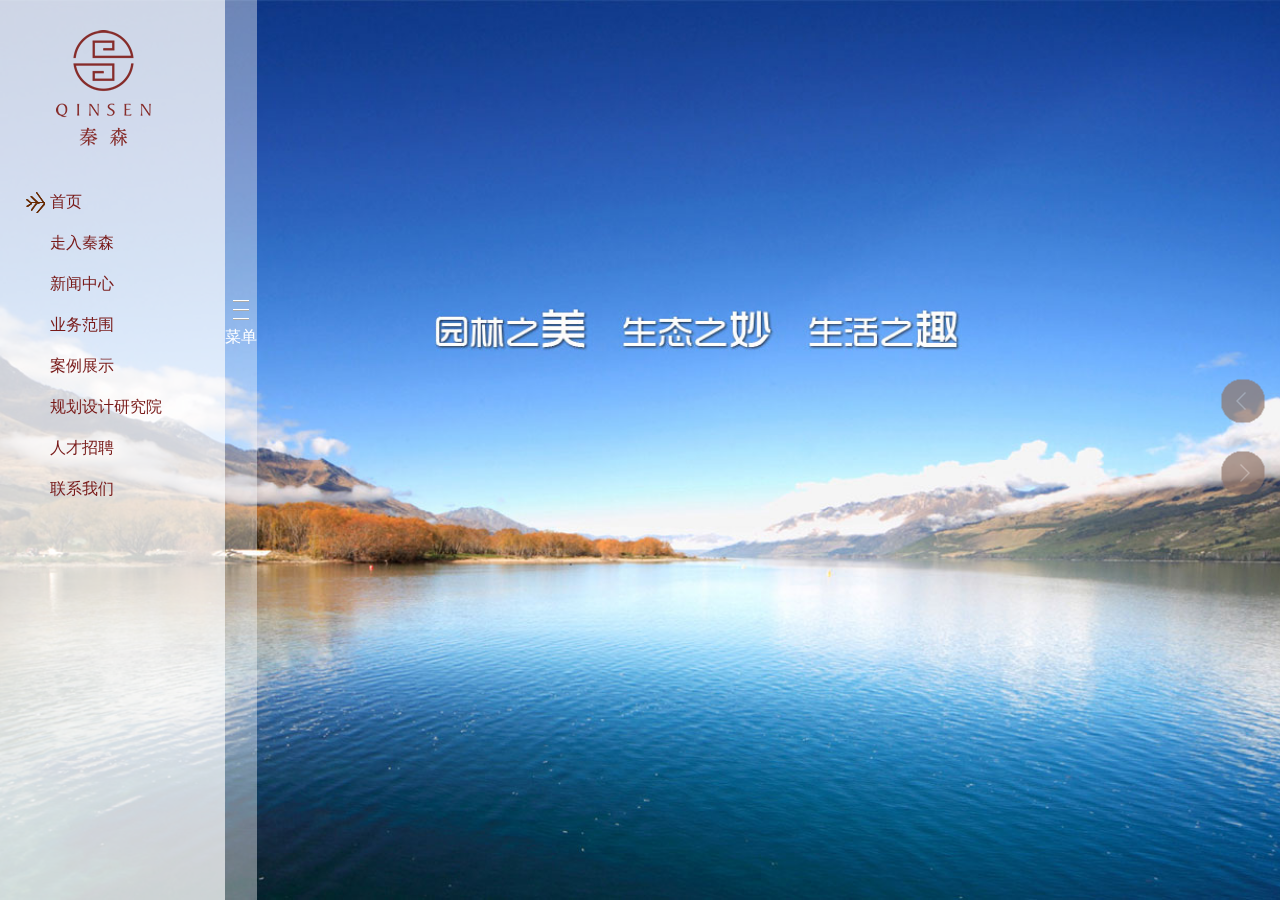
<file: index.html>
<!DOCTYPE html>
<html lang="zh">
<head>
	<meta charset="UTF-8">
	<meta http-equiv="X-UA-Compatible" content="IE=edge,chrome=1"> 
	<meta name="viewport" content="width=device-width, initial-scale=1.0">
	<title>秦森园林</title>

	<!--左侧隐藏菜单css文件 -->
	<link rel="stylesheet" href="./css/menu.css" />	
	<link rel="stylesheet" href="css/img_change.css"/>
	<link rel="stylesheet" href="./css/index.css" />
	

	
	<!--主页隐藏菜单js文件 -->
	<script type="text/javascript" src="./js/jquery-1.11.0.min.js" ></script>
      <!--左侧菜单-->
	 <script type="text/javascript" src="./js/jquery.lavalamp.min.js"></script>
	<script type="text/javascript" src="./js/jquery.easing.min.js"></script>
	
	
		

	

</head>
<body>
	<div id="wrapper">
		<!--主要图片轮播-->
		<div id="col" style="">
			<div id="direction-nav1"></div>
			<div id="direction-nav2"></div>
		</div> 
		<!--左侧导航-->
		<div id="nav">
			<div id="nav-menu">
				<div id="logo-box">
					<img src="img/logo.png">
				</div>
				<ul id="menu-box" class="menu-box">
				    <li><a id="a1" onclick="index1()">首页</a></li>
				    <li><a id="a2" onclick="gotoqinsen()">走入秦森</a></li>
				    <li><a id="a3" onclick="news1();">新闻中心</a></li>
				    <li><a id="a4" onclick="work()">业务范围</a></li>
					<li><a id="a5" onclick="show1()">案例展示</a></li>
					<li><a id="a6" onclick="plan1()">规划设计研究院</a></li>
					<li><a id="a7" onclick="person1()">人才招聘</a></li>
					<li><a id="a8" onclick="about1()">联系我们</a></li>
				</ul>
			</div>
			<div id="nav-tips">
				<hr id="hr1"><hr><hr>
				<span>菜单</span>
			</div>
		</div>
		<!--底部-->
		<!--<div id="footer" >
			<div id="click-icon">
				<img id="click-btn" src="img/down.png" >
			</div>
			<div id="hide-message">
				<div id="footer-message">
					<div class="copy">版权所有：秦森园林</div>
					<div class="tel">TEL:021－66833008 沪ICP：沪ICP备09091511号</div>
				</div>
				<div id="case-show">
					<h5><span>案例展示</span><a>+MORE</a></h5>
					<ul>
						<li class="show-info">
							<img src="img/municipal.jpg" >
							<span>市政</span>
						</li>
						<li class="show-info">
							<img src="img/estate.jpg">
							<span>地产</span>
						</li>
						<li class="show-info">
							<img src="img/scenic.jpg">
							<span>景区</span>
						</li>
					</ul>
				</div>
				<div id="service-message">
					<h2>服务支持</h2>
					<p>以施工为核心， 以设计为先导，以苗木为保证以技术<br>为支撑。以资源整合、技术集成来提升综合竞争力，以优<br>质的项目和优质的服务来赢得市场</p>
					<img id="tree" src="./img/tree.png">
				</div>				
				<div style="clear: both;"></div>
			</div>
		</div>
		-->
	</div>
	<script type="text/javascript" src="./js/img_change.js" ></script>
</body>

	<script type="text/javascript" >
	var nemu =document.getElementById("nav-menu");	
   
		$(document).ready(function(){
			 //底部隐藏菜单
			$("#click-btn").click(function(){
				var bottom = $('#click-btn').css('bottom');
				if(bottom=="10px"){
					//显示
					$("#hide-message").css({'bottom':'0px'});
					$("#click-btn").css({'bottom':'150px'});	
				}
				else{
					//隐藏
					$("#hide-message").css({'bottom':'-350px'});
					$("#click-btn").css({'bottom':'10px'});	
				}
					
				
		
			});
			
			
  			
			$("#menu-box").lavaLamp({
                fx: "linear", 
                speed: 300,
                click: function(event, menuItem) {
                    return false;
                }
            });
			
			
		});

	</script>
	
   	
	<script type="text/javascript" src="js/menu.js" ></script>
	<!--页面切换 -->
	<script type="text/javascript" src="js/loadPage.js"></script>
</html>
</file>
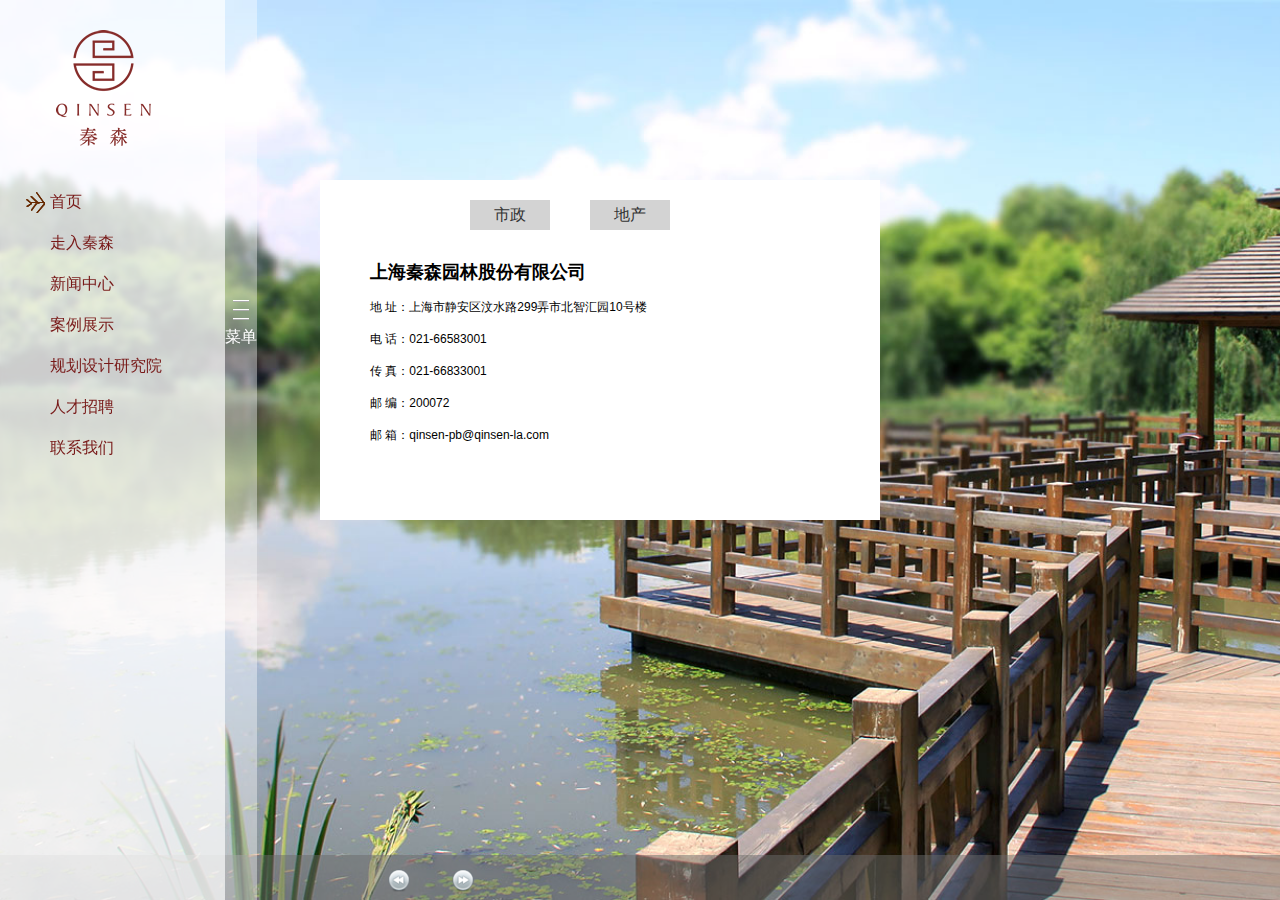
<file: connection.html>
<!DOCTYPE html>
<html lang="zh">

	<head>
		<meta charset="UTF-8">
		<meta http-equiv="X-UA-Compatible" content="IE=edge,chrome=1">
		<meta name="viewport" content="width=device-width, initial-scale=1.0">
		<title>秦森园林</title>

		<!--左侧隐藏菜单css文件 -->
		<link rel="stylesheet" href="./css/menu.css" />
		<link rel="stylesheet" href="./css/qinsen_img_change.css" />
		<link rel="stylesheet" href="./css/index.css" />
		<link rel="stylesheet" href="css/indexPanel.css" />
		<!--进入秦森-->
		<link rel="stylesheet" href="css/gotoQinSen.css" />
		<!--主页隐藏菜单js文件 -->
		<script type="text/javascript" src="./js/jquery-1.11.0.min.js"></script>

		<script type="text/javascript" src="./js/jquery.lavalamp.min.js"></script>
		<script type="text/javascript" src="./js/jquery.easing.min.js"></script>
		<script src="js/indexPanel.js" type="text/javascript" charset="utf-8"></script>
		<!--私有文件 -->
		<link rel="stylesheet" href="css/connection.css" />

	</head>

	<body>
		<div id="wrapper">
			<!--主要图片轮播-->
			<div id="col">
				<div class="bottom_show"></div>
				<div id="direction-nav1"></div>
				<div id="direction-nav2"></div>
			</div>
			
			
			<!--左侧导航-->
			<div id="nav">
				<div id="nav-menu">
					<div id="logo-box">
						<img src="img/logo.png">
					</div>
					<ul id="menu-box" class="menu-box">
					    <li><a id="a1" onclick="index1()">首页</a></li>
					    <li><a id="a2" onclick="gotoqinsen()">走入秦森</a></li>
					    <li><a id="a3" onclick="news1()">新闻中心</a></li>
					    <!--<li><a id="a4" onclick="work1()">业务范围</a></li>-->
						<li><a id="a5" onclick="show1()">案例展示</a></li>
						<li><a id="a6" onclick="plan1()">规划设计研究院</a></li>
						<li><a id="a7" onclick="person()">人才招聘</a></li>
						<li><a id="a8" onclick="about1()">联系我们</a></li>
					</ul>
				</div>
				<div id="nav-tips">
					<hr id="hr1">
					<hr>
					<hr>
					<span>菜单</span>
				</div>
			</div>
			
			<!--右侧-->
			<div id="center-main" >
				<div class="case_con">
				<header class="case_header clearfix">
			<ul>
				<li ><a data-cont = "civicism" href="javascript:;" class="normal ">市政</a></li>
				<li ><a data-cont = "land" href="javascript:;" class="normal">地产</a></li>
				
			</ul>
				</header>
				<main class="case_main clearfix">
			<section id="civicism">
				<h2>上海秦森园林股份有限公司</h2>
				<p>地 址：上海市静安区汶水路299弄市北智汇园10号楼</p>
				<p>电 话：021-66583001</p>
				<p>传 真：021-66833001</p>
				<p>邮 编：200072</p>
				<p>邮 箱：qinsen-pb@qinsen-la.com</p>
			</section>
			
			<section id="land">
				<ul>
					<li>
						<img src="img/map.png" />
						
					</li>
				</ul>
			</section>
				</main>
				</div>
				
			</div>
			
		

		</div>
		<script type="text/javascript" src="./js/qinsen_img_change.js"></script>
		<!--选项卡切换-->
		<script type="text/javascript" src="js/gotoQinSen.js"</script>
		<!--页面切换 -->
	<script type="text/javascript" src="js/loadPage.js"></script>	
	<script type="text/javascript" src="js/connection.js"></script>
	</body>

	<script type="text/javascript">
		$(document).ready(function(){
			 //左侧隐藏菜单
			$("#click-btn").click(function(){
				var bottom = $('#click-btn').css('bottom');
				if(bottom=="10px"){
					//显示
					$("#hide-message").css({'bottom':'0px'});
					$("#click-btn").css({'bottom':'150px'});	
				}
				else{
					//隐藏
					$("#hide-message").css({'bottom':'-350px'});
					$("#click-btn").css({'bottom':'10px'});	
				}
					
				
		
			});
			
			
  			
			$("#menu-box").lavaLamp({
                fx: "linear", 
                speed: 300,
                click: function(event, menuItem) {
                    return false;
                }
            });
			
			
		});
	</script>

	<script type="text/javascript" src="js/menu.js"></script>
	<!--页面切换 -->
	<script type="text/javascript" src="js/loadPage.js"></script>

</html>
</file>
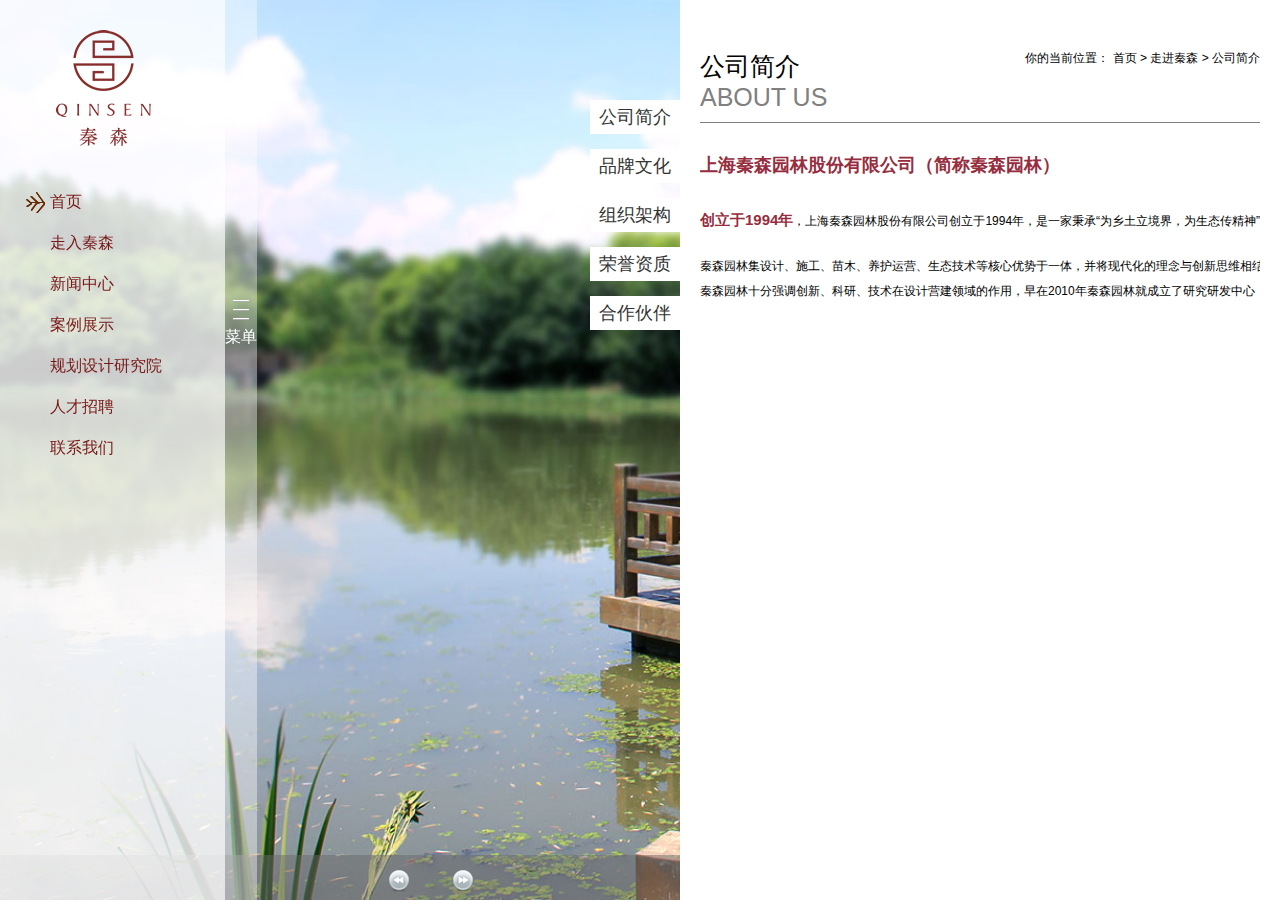
<file: gotoQinSen.html>
<!DOCTYPE html>
<html lang="zh">

	<head>
		<meta charset="UTF-8">
		<meta http-equiv="X-UA-Compatible" content="IE=edge,chrome=1">
		<meta name="viewport" content="width=device-width, initial-scale=1.0">
		<title>秦森园林</title>

		<!--左侧隐藏菜单css文件 -->
		<link rel="stylesheet" href="./css/menu.css" />
		<link rel="stylesheet" href="./css/qinsen_img_change.css" />
		<link rel="stylesheet" href="./css/index.css" />
		<link rel="stylesheet" href="css/indexPanel.css" />
		<!--进入秦森-->
		<link rel="stylesheet" href="css/gotoQinSen.css" />
		<!--主页隐藏菜单js文件 -->
		<script type="text/javascript" src="./js/jquery-1.11.0.min.js"></script>

		<script type="text/javascript" src="./js/jquery.lavalamp.min.js"></script>
		<script type="text/javascript" src="./js/jquery.easing.min.js"></script>
		<script src="js/indexPanel.js" type="text/javascript" charset="utf-8"></script>
		
		
	</head>

	<body>
		<div id="wrapper">
			<!--主要图片轮播-->
			<div id="col">
				<div class="bottom_show"></div>
				<div id="direction-nav1"></div>
				<div id="direction-nav2"></div>
			</div>
			
			
			<!--左侧导航-->
			<div id="nav">
				<div id="nav-menu">
					<div id="logo-box">
						<img src="img/logo.png">
					</div>
					<ul id="menu-box" class="menu-box">
					     <li><a id="a1" onclick="index1()">首页</a></li>
					    <li><a id="a2" onclick="gotoqinsen()">走入秦森</a></li>
					    <li><a id="a3" onclick="news1();">新闻中心</a></li>
					  <!--  <li><a id="a4" onclick="work()">业务范围</a></li>-->
						<li><a id="a5" onclick="show1()">案例展示</a></li>
						<li><a id="a6" onclick="plan1()">规划设计研究院</a></li>
						<li><a id="a7" onclick="person1()">人才招聘</a></li>
						<li><a id="a8" onclick="about1()">联系我们</a></li>
					</ul>
				</div>
				<div id="nav-tips">
					<hr id="hr1">
					<hr>
					<hr>
					<span>菜单</span>
				</div>
			</div>
			
			<!--右侧-->
			<div id="right-main">
				<!--右侧选项卡菜单-->
				<div id="select-menu">
					<ul>       
				        <li class="active"><a id="nav-introduce">公司简介</a></li>			        
				        <li><a id="nav-culture">品牌文化</a></li>			        
				        <li><a id="nav-organization">组织架构</a></li>			        
				        <li><a id="nav-honor">荣誉资质</a></li>			        
				        <li><a id="nav-partner">合作伙伴</a></li>
					</ul>
				</div>
				<!--右侧选项卡内容-->
				<div class="select-main">
					<!--公司介绍-->
					<div id="company-introduce">
						<!--公司介绍标题-->
						<div class="title-box">
							<!--公司介绍标题左侧-->
							<div class="title-left">
								<div class="title1">公司简介</div>
								<div class="title2">ABOUT US</div>
							</div>
							<!--公司介绍标题右侧-->
							<div class="title-right">
								<span>你的当前位置： 首页 > 走进秦森 > 公司简介</span>
							</div>							
						</div>
						<!--公司介绍主体内容-->
						<div class="select-content">
							<h2>上海秦森园林股份有限公司（简称秦森园林）</h2>
							<p class="p1">
								<span>创立于1994年</span>，上海秦森园林股份有限公司创立于1994年，是一家秉承“为乡土立境界，为生态传精神”，致力于城市
								生态园林景观营建的综合性园林企业。注册资金21281万元， 拥有城市园林绿化一级、风景园林工程设计乙级、市政三级
								等相关资质，众多教授级工程师、高级工程师、专业中级职称人才，于2015年4月1日新三板上市。
							</p>
							<p class="p2">
								秦森园林集设计、施工、苗木、养护运营、生态技术等核心优势于一体，并将现代化的理念与创新思维相结合，将文脉传承的理想与期望寄托于独立
								营建项目的设计、施工、运营的全生命周期之中。同时，凭借战略研发、文旅规划研究、景观规划设计、美丽乡村规划研究、古建筑研究保护，致力
								于领先的学术理论和先进的设计理念的拓展与研发，探索并实践城市生态景观规划设计、建设及运营的最优方案，为区域与城市创造复合价值。
							</p>
							<p class="p3">
								秦森园林十分强调创新、科研、技术在设计营建领域的作用，早在2010年秦森园林就成立了研究研发中心，希望借助研发力量，打造一条产学研相
								结合的持续发展路线，研究中心由技术骨干与上海知名院校、科研单位构建而成，自成立以来先后针对“海绵城市、水生态、植物景观、郊野公园”领
								域展开了深入研究，其中海绵城市及水域净化理论在秦森承担的南昌赣江大堤生态工程、南昌大象湖生态片区、上海长兴岛湿地公园等项目建设中得以
								实践。
							</p>
		
						</div>
					</div>
					
					<!--品牌文化-->
					<div id="culture">
						<!--品牌文化标题-->
						<div class="title-box">
							<!--品牌文化标题左侧-->
							<div class="title-left">
								<div class="title1">品牌文化</div>
								<div class="title2">BRAND CULTURE</div>
							</div>
							<!--品牌文化标题右侧-->
							<div class="title-right">
								<span>你的当前位置： 首页 > 走进秦森 > 品牌文化</span>
							</div>							
						</div>
						<!--品牌文化主体内容-->
						<div class="select-content">
							<h2>企业文化</h2>
							<p>忠孝立德，诚信立业，求实立勤，创新立进</p>
							<h2>企业精神</h2>
							<p>敬业、成功、分享、感恩、和谐、卓越</p>
							<h2>战略思想</h2>
							<p>以施工为核心、以设计为先导、以苗木为保证、以技术为支撑</p>
							<h2>企业理念</h2>
							<p>以施工为园林塑魂</p>
							<p>以设计为环境点睛</p>
							<p>以苗木为生态留根</p>
							<p>以技术为自然传神</p>
							
						</div>
					</div>
					<!--组织架构-->
					<div id="organization">
						<!--组织架构标题-->
						<div class="title-box">
							<!--组织架构标题左侧-->
							<div class="title-left">
								<div class="title1">组织架构</div>
								<div class="title2">ORGANIZATION</div>
							</div>
							<!--组织架构标题右侧-->
							<div class="title-right">
								<span>你的当前位置： 首页 > 走进秦森 > 组织架构</span>
							</div>							
						</div>
						<!--组织架构主体内容-->
						<div class="select-content">
							<h2>公司组织架构</h2>
							<img src="img/organization.jpg" id="organization-img"/>
							
						</div>
					</div>
					
					<!--荣誉资质-->
					<div id="honor">
						<!--荣誉资质标题-->
						<div class="title-box">
							<!--荣誉资质标题左侧-->
							<div class="title-left">
								<div class="title1">荣誉资质</div>
								<div class="title2">HONORS</div>
							</div>
							<!--荣誉资质标题右侧-->
							<div class="title-right">
								<span>你的当前位置： 首页 > 走进秦森 > 荣誉资质</span>
							</div>							
						</div>
						<!--荣誉资质主体内容-->
						<div class="select-content">
							<h2>城市园林绿化一级资质</h2>
							<img src="img/honor1.jpg" />
						
						</div>
					</div>
					
					<!--合作伙伴-->
					<div id="partner">
						<!--合作伙伴标题-->
						<div class="title-box">
							<!--合作伙伴标题左侧-->
							<div class="title-left">
								<div class="title1">合作伙伴</div>
								<div class="title2">PARTNER</div>
							</div>
							<!--合作伙伴标题右侧-->
							<div class="title-right">
								<span>你的当前位置： 首页 > 走进秦森 > 合作伙伴</span>
							</div>							
						</div>
						<!--合作伙伴主体内容-->
						<div class="select-content">							
							<img src="img/partner.jpg"/>
						</div>
					</div>
					
				</div>
			</div>
			
		

		</div>
		<script type="text/javascript" src="./js/qinsen_img_change.js"></script>
		<!--选项卡切换-->
		<script type="text/javascript" src="js/gotoQinSen.js"</script>
			<!--页面切换 -->
	<script type="text/javascript" src="js/loadPage.js"></script>
	</body>

	<script type="text/javascript">
		$(document).ready(function(){
			 //左侧隐藏菜单
			$("#click-btn").click(function(){
				var bottom = $('#click-btn').css('bottom');
				if(bottom=="10px"){
					//显示
					$("#hide-message").css({'bottom':'0px'});
					$("#click-btn").css({'bottom':'150px'});	
				}
				else{
					//隐藏
					$("#hide-message").css({'bottom':'-350px'});
					$("#click-btn").css({'bottom':'10px'});	
				}
					
				
		
			});
			
			
  			
			$("#menu-box").lavaLamp({
                fx: "linear", 
                speed: 300,
                click: function(event, menuItem) {
                    return false;
                }
            });
			
			
		});
	</script>
<!--页面切换 -->
		<script type="text/javascript" src="js/loadPage.js"></script>
	<script type="text/javascript" src="js/menu.js"></script>

</html>
</file>
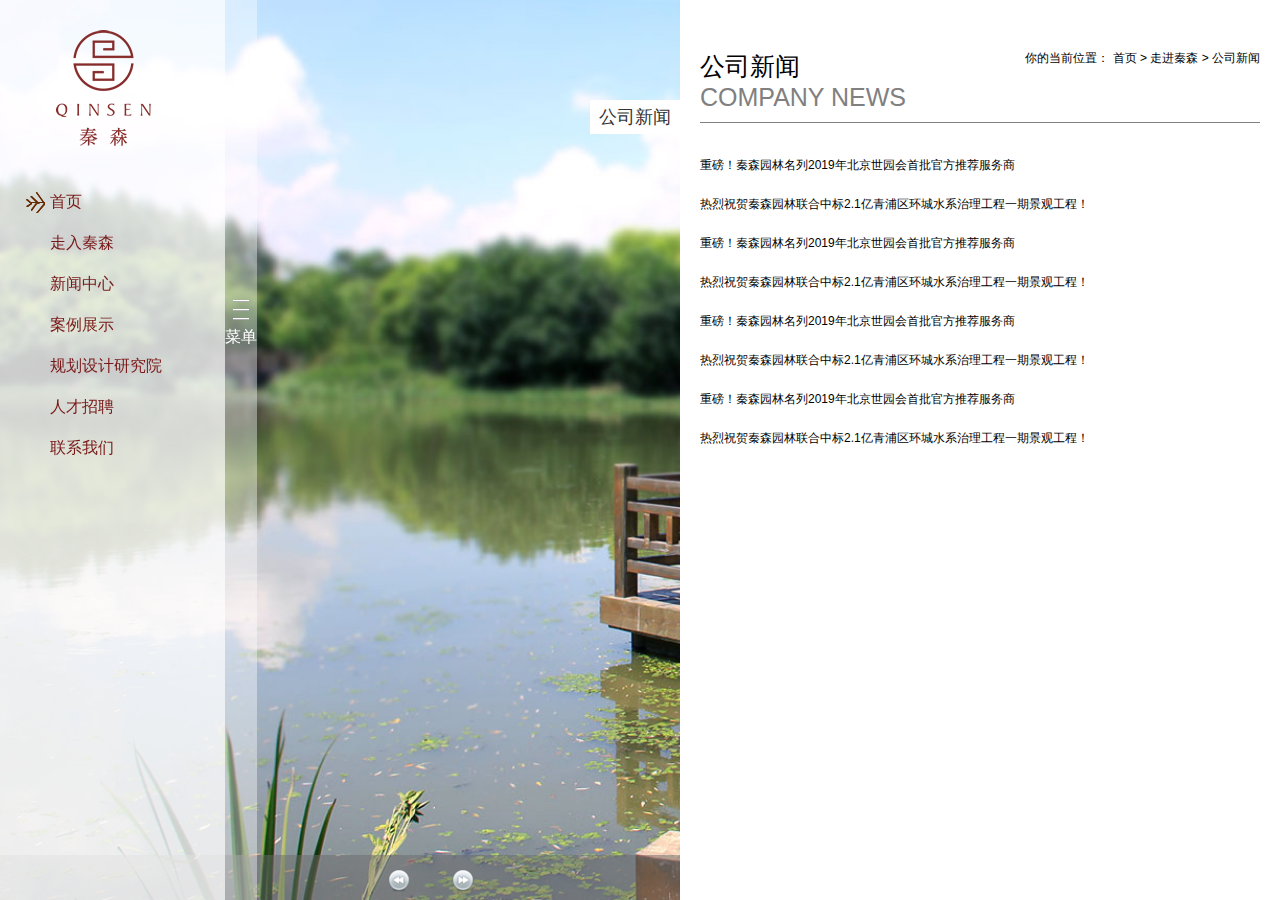
<file: news.html>
<!DOCTYPE html>
<html lang="zh">

	<head>
		<meta charset="UTF-8">
		<meta http-equiv="X-UA-Compatible" content="IE=edge,chrome=1">
		<meta name="viewport" content="width=device-width, initial-scale=1.0">
		<title>秦森园林</title>

		<!--左侧隐藏菜单css文件 -->
		<link rel="stylesheet" href="./css/menu.css" />
		<link rel="stylesheet" href="./css/qinsen_img_change.css" />
		<link rel="stylesheet" href="./css/index.css" />
		<link rel="stylesheet" href="css/indexPanel.css" />
		<!--进入秦森-->
		<link rel="stylesheet" href="css/gotoQinSen.css" />
		<!--主页隐藏菜单js文件 -->
		<script type="text/javascript" src="./js/jquery-1.11.0.min.js"></script>

		<script type="text/javascript" src="./js/jquery.lavalamp.min.js"></script>
		<script type="text/javascript" src="./js/jquery.easing.min.js"></script>
		<script src="js/indexPanel.js" type="text/javascript" charset="utf-8"></script>
		<!--主页相应式图片切换js文件 -->

	</head>

	<body>
		<div id="wrapper">
			<!--主要图片轮播-->
			<div id="col">
				<div class="bottom_show"></div>
				<div id="direction-nav1"></div>
				<div id="direction-nav2"></div>
			</div>
			
			
			<!--左侧导航-->
			<div id="nav">
				<div id="nav-menu">
					<div id="logo-box">
						<img src="img/logo.png">
					</div>
					<ul id="menu-box" class="menu-box">
					    <li><a id="a1" onclick="index1()">首页</a></li>
					    <li><a id="a2" onclick="gotoqinsen()">走入秦森</a></li>
					    <li><a id="a3" onclick="news1()">新闻中心</a></li>
					    <!--<li><a id="a4" onclick="work1()">业务范围</a></li>-->
						<li><a id="a5" onclick="show1()">案例展示</a></li>
						<li><a id="a6" onclick="plan1()">规划设计研究院</a></li>
						<li><a id="a7" onclick="person1()">人才招聘</a></li>
						<li><a id="a8" onclick="about1()">联系我们</a></li>
					</ul>
				</div>
				<div id="nav-tips">
					<hr id="hr1">
					<hr>
					<hr>
					<span>菜单</span>
				</div>
			</div>
			
			<!--右侧-->
			<div id="right-main">
				<!--右侧选项卡菜单-->
				<div id="select-menu">
					<ul>       
				        <li class="active"><a id="nav-introduce">公司新闻</a></li>			        				       
					</ul>
				</div>
				<!--右侧选项卡内容-->
				<div class="select-main">
					<!--公司新闻-->
					<div id="company-introduce">
						<!--公司新闻标题-->
						<div class="title-box">
							<!--公司新闻左侧-->
							<div class="title-left">
								<div class="title1">公司新闻</div>
								<div class="title2">COMPANY NEWS</div>
							</div>
							<!--公司新闻标题右侧-->
							<div class="title-right">
								<span>你的当前位置： 首页 > 走进秦森 > 公司新闻</span>
							</div>							
						</div>
						<!--公司介绍主体内容-->
						<div class="select-content">
							<p>重磅！秦森园林名列2019年北京世园会首批官方推荐服务商</p><br />
							<p>热烈祝贺秦森园林联合中标2.1亿青浦区环城水系治理工程一期景观工程！</p><br />
							<p>重磅！秦森园林名列2019年北京世园会首批官方推荐服务商</p><br />
							<p>热烈祝贺秦森园林联合中标2.1亿青浦区环城水系治理工程一期景观工程！</p><br />
							<p>重磅！秦森园林名列2019年北京世园会首批官方推荐服务商</p><br />
							<p>热烈祝贺秦森园林联合中标2.1亿青浦区环城水系治理工程一期景观工程！</p><br />
							<p>重磅！秦森园林名列2019年北京世园会首批官方推荐服务商</p><br />
							<p>热烈祝贺秦森园林联合中标2.1亿青浦区环城水系治理工程一期景观工程！</p>
							
		
						</div>
					</div>
			
				</div>
			</div>
			
		

		</div>
		<script type="text/javascript" src="./js/qinsen_img_change.js"></script>
		<!--选项卡切换-->
		<script type="text/javascript" src="js/gotoQinSen.js"</script>
		<!--页面切换 -->
	<script type="text/javascript" src="js/loadPage.js"></script>	
	</body>

	<script type="text/javascript">
		$(document).ready(function(){
			 //左侧隐藏菜单
			$("#click-btn").click(function(){
				var bottom = $('#click-btn').css('bottom');
				if(bottom=="10px"){
					//显示
					$("#hide-message").css({'bottom':'0px'});
					$("#click-btn").css({'bottom':'150px'});	
				}
				else{
					//隐藏
					$("#hide-message").css({'bottom':'-350px'});
					$("#click-btn").css({'bottom':'10px'});	
				}
					
				
		
			});
			
			
  			
			$("#menu-box").lavaLamp({
                fx: "linear", 
                speed: 300,
                click: function(event, menuItem) {
                    return false;
                }
            });
			
			
		});
	</script>

	<script type="text/javascript" src="js/menu.js"></script>
	<!--页面切换 -->
	<script type="text/javascript" src="js/loadPage.js"></script>

</html>
</file>
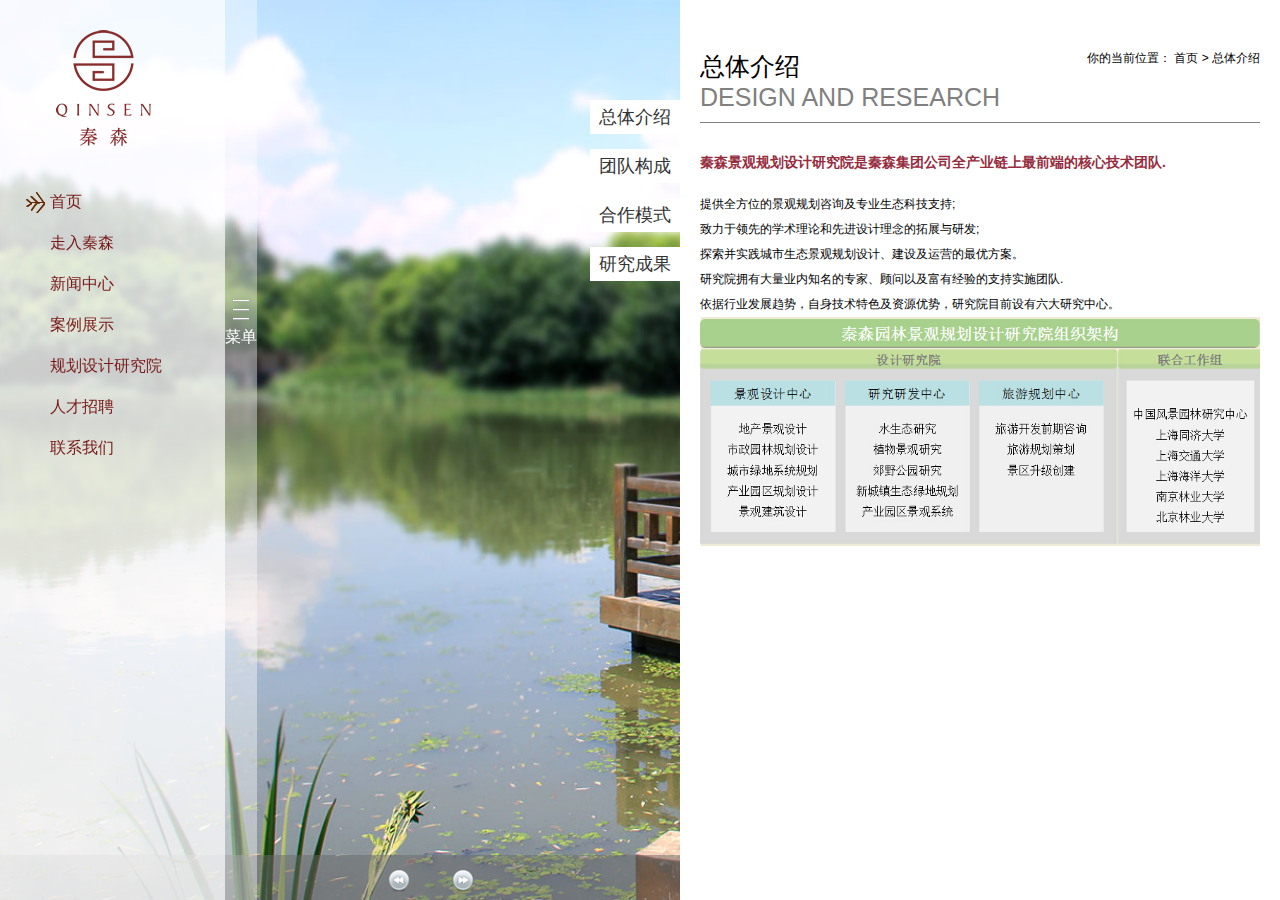
<file: plan.html>
<!DOCTYPE html>
<html lang="zh">

	<head>
		<meta charset="UTF-8">
		<meta http-equiv="X-UA-Compatible" content="IE=edge,chrome=1">
		<meta name="viewport" content="width=device-width, initial-scale=1.0">
		<title>秦森园林</title>

		<!--左侧隐藏菜单css文件 -->
		<link rel="stylesheet" href="./css/menu.css" />
		<link rel="stylesheet" href="./css/qinsen_img_change.css" />
		<link rel="stylesheet" href="./css/index.css" />
		<link rel="stylesheet" href="css/indexPanel.css" />
		<!--进入秦森-->
		<link rel="stylesheet" href="css/gotoQinSen.css" />
		<!--主页隐藏菜单js文件 -->
		<script type="text/javascript" src="./js/jquery-1.11.0.min.js"></script>

		<script type="text/javascript" src="./js/jquery.lavalamp.min.js"></script>
		<script type="text/javascript" src="./js/jquery.easing.min.js"></script>
		<script src="js/indexPanel.js" type="text/javascript" charset="utf-8"></script>
		
		
	</head>

	<body>
		<div id="wrapper">
			<!--主要图片轮播-->
			<div id="col">
				<div class="bottom_show"></div>
				<div id="direction-nav1"></div>
				<div id="direction-nav2"></div>
			</div>
			
			
			<!--左侧导航-->
			<div id="nav">
				<div id="nav-menu">
					<div id="logo-box">
						<img src="img/logo.png">
					</div>
					<ul id="menu-box" class="menu-box">
					    <li><a id="a1" onclick="index1()">首页</a></li>
					    <li><a id="a2" onclick="gotoqinsen()">走入秦森</a></li>
					    <li><a id="a3" onclick="news1()">新闻中心</a></li>
					    <!--<li><a id="a4" onclick="work1()">业务范围</a></li>-->
						<li><a id="a5" onclick="show1()">案例展示</a></li>
						<li><a id="a6" onclick="plan1()">规划设计研究院</a></li>
						<li><a id="a7" onclick="person1()">人才招聘</a></li>
						<li><a id="a8" onclick="about1()">联系我们</a></li>
					</ul>
				</div>
				<div id="nav-tips">
					<hr id="hr1">
					<hr>
					<hr>
					<span>菜单</span>
				</div>
			</div>
			
			<!--右侧-->
			<div id="right-main">
				<!--右侧选项卡菜单-->
				<div id="select-menu">
					<ul>       
				        <li class="active"><a id="nav-all-introduce">总体介绍</a></li>			        
				        <li><a id="nav-team">团队构成</a></li>			        
				        <li><a id="nav-collaborate">合作模式</a></li>			        
				        <li><a id="nav-achievement">研究成果</a></li>			        
				        
					</ul>
				</div>
				<!--右侧选项卡内容-->
				<div class="select-main">
					<!--总体介绍-->
					<div id="all-introduce">
						<!--总体介绍标题-->
						<div class="title-box">
							<!--总体介绍题左侧-->
							<div class="title-left">
								<div class="title1">总体介绍</div>
								<div class="title2">DESIGN AND RESEARCH</div>
							</div>
							<!--总体介绍标题右侧-->
							<div class="title-right">
								<span>你的当前位置： 首页 > 总体介绍 </span>
							</div>							
						</div>
						<!--总体介绍主体内容-->
						<div class="select-content">
							<h3>秦森景观规划设计研究院是秦森集团公司全产业链上最前端的核心技术团队.</h3>
							<p>提供全方位的景观规划咨询及专业生态科技支持;</p>
							<p>致力于领先的学术理论和先进设计理念的拓展与研发;</p>	
							<p>探索并实践城市生态景观规划设计、建设及运营的最优方案。</p>	
							<p>研究院拥有大量业内知名的专家、顾问以及富有经验的支持实施团队.</p>	
							<p>依据行业发展趋势，自身技术特色及资源优势，研究院目前设有六大研究中心。</p>	
							<img src="img/allIntr.jpg" />
						</div>
					</div>
					
					<!--团队构成-->
					<div id="team">
						<!--团队构成标题-->
						<div class="title-box">
							<!--团队构成标题左侧-->
							<div class="title-left">
								<div class="title1">团队构成</div>
								<div class="title2">GROUP ADVANTAGE</div>
							</div>
							<!--团队构成标题右侧-->
							<div class="title-right">
								<span>你的当前位置： 首页 > 团队构成</span>
							</div>							
						</div>
						<!--团队构成主体内容-->
						<div class="select-content">
							<img src="img/team.jpg" />
							
						</div>
					</div>
					<!--合作模式-->
					<div id="collaborate">
						<!--合作模式-->
						<div class="title-box">
							<!--合作模式标题左侧-->
							<div class="title-left">
								<div class="title1">合作模式</div>
								<div class="title2">ORGANIZATION</div>
							</div>
							<!--合作模式标题右侧-->
							<div class="title-right">
								<span>你的当前位置： 首页 > 合作模式</span>
							</div>							
						</div>
						<!--合作模式主体内容-->
						<div class="select-content">
							<h2>合作模式:</h2>
							<p>
								深入研究园林景观项目的内部与外部条件，使项目的建设发展与
								产业布局、生态系统、景观风貌、城市交通、休闲游憩等诸多领域协同发展，
								为项目的可持续发展创造条件，为区域与城市创造更多复合价值。
							</p>
							<h2>运作模式：</h2>
							<img src="img/operation.jpg" />
							<h3>运作模式：</h3>
							<p>前期策划咨询</p>
							<p>ONSITE WORKSHOP（现场工作组）</p>
							<p>专家顾问咨询</p>
							<p>后期实施服务</p>
							<p>专业课题研究（国家级、行业性、自主课题）</p>
							<p>专项研究结合项目策划，形成完善的研究成果，进而全面指导园林景观项目的整体规划设计，
								并与施工成果进行无缝衔接，保证实施项目与设计研究成果的一致，最后经过运营管理及社会评价，
								将项目面临的问题反馈到前端研究领域，形成良性循环，指导项目的持续性发展和形成后续项目的理论依据。
							</p>
						</div>
					</div>
					
					<!--研究成果-->
					<div id="achievement">
						<!--研究成果标题-->
						<div class="title-box">
							<!--研究成果标题左侧-->
							<div class="title-left">
								<div class="title1">研究成果</div>
								<div class="title2">DESIGN AND RESEARH</div>
							</div>
							<!--研究成果标题右侧-->
							<div class="title-right">
								<span>你的当前位置： 首页 > 研究成果</span>
							</div>							
						</div>
						<!--研究成果主体内容-->
						<div class="select-content">
							<p>《上海地铁景观研究》</p>
							<p>《象湖湿地水生态研究》</p>
							<p>《产业园区生态景观研究》</p>
							<p>《郊野公园研究》》</p>
							<p>《绍兴人文景观研究》</p>
							<p>《当代中国古建文化的创新保护及传承探索——以绍兴安麓兰亭项目为例》</p>
							<p>《古建筑异地保护研究——以绍兴安麓古建保护为例》</p>
							
						
						</div>
					</div>
					
					
					
				</div>
			</div>
			
		

		</div>
		<script type="text/javascript" src="./js/qinsen_img_change.js"></script>
		<!--选项卡切换-->
		<script type="text/javascript" src="js/plan.js"</script>
			<!--页面切换 -->
	<script type="text/javascript" src="js/loadPage.js"></script>
	</body>

	<script type="text/javascript">
		$(document).ready(function(){
			 //左侧隐藏菜单
			$("#click-btn").click(function(){
				var bottom = $('#click-btn').css('bottom');
				if(bottom=="10px"){
					//显示
					$("#hide-message").css({'bottom':'0px'});
					$("#click-btn").css({'bottom':'150px'});	
				}
				else{
					//隐藏
					$("#hide-message").css({'bottom':'-350px'});
					$("#click-btn").css({'bottom':'10px'});	
				}
					
				
		
			});
			
			
  			
			$("#menu-box").lavaLamp({
                fx: "linear", 
                speed: 300,
                click: function(event, menuItem) {
                    return false;
                }
            });
			
			
		});
	</script>
<!--页面切换 -->
		<script type="text/javascript" src="js/loadPage.js"></script>
	<script type="text/javascript" src="js/menu.js"></script>

</html>
</file>
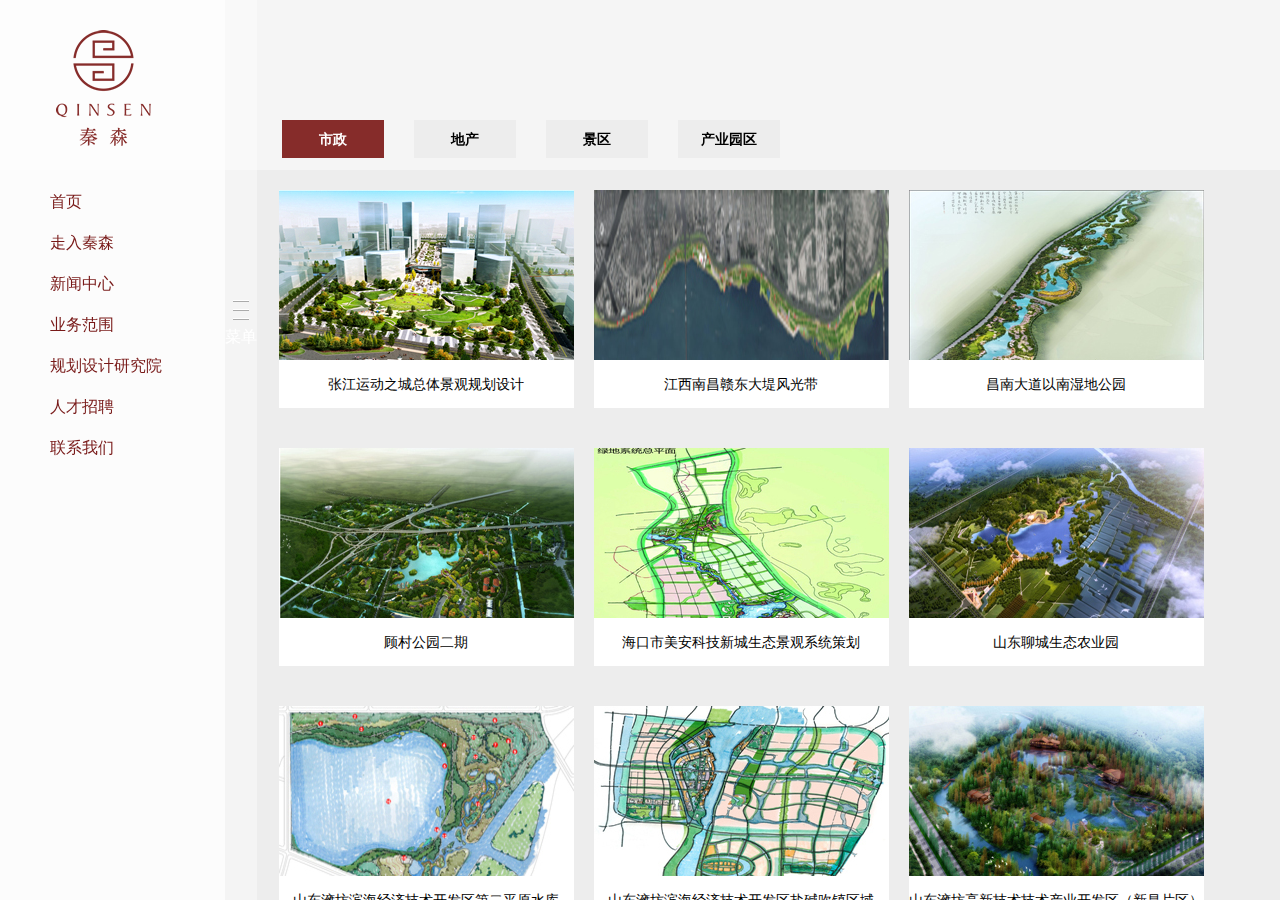
<file: show.html>
<!DOCTYPE html>
<html lang="zh">
<head>
	<meta charset="UTF-8">
	<meta http-equiv="X-UA-Compatible" content="IE=edge,chrome=1"> 
	<meta name="viewport" content="width=device-width, initial-scale=1.0">
	<title>秦森园林</title>

	<!--左侧隐藏菜单css文件 -->
	<link rel="stylesheet" href="./css/menu.css" />	
	
	<link rel="stylesheet" href="./css/index.css" />
	
     <link rel="stylesheet" type="text/css" href="css/base.css"/>
	
	<!--主页隐藏菜单js文件 -->
	<script type="text/javascript" src="./js/jquery.min.js" ></script>
      <!--左侧菜单-->
	 <script type="text/javascript" src="./js/jquery.lavalamp.min.js"></script>
	<script type="text/javascript" src="./js/jquery.easing.min.js"></script>
	<!--私有-->
	<link rel="stylesheet" type="text/css" href="css/case.css"/>
	<script src="js/case.js" type="text/javascript"></script>
		

	

</head>
<body>
	<div id="wrapper">
		
		<!--左侧导航-->
		<div id="nav">
			<div id="nav-menu">
				<div id="logo-box">
					<img src="img/logo.png">
				</div>
				<ul id="menu-box" class="menu-box">
				    <li><a id="a1" onclick="index1()">首页</a></li>
				    <li><a id="a2" onclick="gotoqinsen()">走入秦森</a></li>
				    <li><a id="a3" onclick="news1();">新闻中心</a></li>
				    <li><a id="a4" onclick="work1()">业务范围</a></li>
					<!--<li><a id="a5" onclick="show1()">案例展示</a></li>-->
					<li><a id="a6" onclick="plan1()">规划设计研究院</a></li>
					<li><a id="a7" onclick="person1()">人才招聘</a></li>
					<li><a id="a8" onclick="about1()">联系我们</a></li>
				</ul>
			</div>
			<div id="nav-tips">
				<hr id="hr1"><hr><hr>
				<span>菜单</span>
			</div>
		</div>
		<!--内容-->
		<div class="case_con">
		<header class="case_header clearfix">
			<ul>
				<li ><a data-cont = "civicism" href="javascript:;" class="normal ">市政</a></li>
				<li ><a data-cont = "land" href="javascript:;" class="normal">地产</a></li>
				<li ><a data-cont = "scenic" href="javascript:;" class="normal">景区</a></li>
				<li ><a data-cont = "industrial" href="javascript:;" class="normal">产业园区</a></li>
			</ul>
		</header>
		<main class="case_main">
			<section id="civicism">
				<ul class="clearfix">
					<li>
						<img src="img/20150629114126295.jpg" alt="张江运动之城总体景观规划设计" title="张江运动之城总体景观规划设计"/>
						<h3 class="case_main_h3">张江运动之城总体景观规划设计</h3>
						<a class="case_main_tra" href="#">
							<h5>张江运动之城总体景观规划设计</h5>
							<p>8公里长的ISN休闲社交运动环，60万平方<br>米的情境体验型生态空间，百万人参与的<br>
							开放式社交平台</p>
						</a>
					</li>
					<li>
						<img src="img/2014120511253721.jpg" alt="江西南昌赣东大堤风光带" title="江西南昌赣东大堤风光带"/>
						<h3 class="case_main_h3">江西南昌赣东大堤风光带</h3>
						<a  class="case_main_tra" href="#">
							<h5>江西南昌赣东大堤风光带</h5>
							<p>总面积：1.17万平方米绿化率：8.56%设计<br>理念：注重整体统一性；实际功能性；人<br>
							形流线，景观线性设计总投资：468万</p>
						</a>
					</li>
					<li>
						<img src="img/20141202102656589.jpg" alt="昌南大道以南湿地公园" title="昌南大道以南湿地公园"/>
						<h3 class="case_main_h3">昌南大道以南湿地公园</h3>
						<a class="case_main_tra" href="#">
							<h5>昌南大道以南湿地公园</h5>
							<p>项目由法式园林和英式园林的融合国际化社区，<br>总投资：320万</p>
						</a>
					</li>
					<li>
						<img src="img/2014120210264482.jpg" alt="顾村公园二期" title="顾村公园二期"/>
						<h3 class="case_main_h3">顾村公园二期</h3>
						<a class="case_main_tra" href="#">
							<h5>顾村公园二期</h5>
							<p>优化区块：市政道路、入口区、高层区、多层区、<br>后山区，面积21530平方米，总投资970万</p>
						</a>
					</li>
					<li>
						<img src="img/20141205112203806.jpg" alt="海口市美安科技新城生态景观系统策划" title="海口市美安科技新城生态景观系统策划"/>
						<h3 class="case_main_h3">海口市美安科技新城生态景观系统策划</h3>
						<a class="case_main_tra" href="#">
							<h5>海口市美安科技新城生态景观系统策划</h5>
							<p>区位：青浦朱家角，珠溪路课植园路交汇处；古涧<br>堂AB地块以西面积：市政绿化面积约22,500平米；<br>
							用地总面积约19400平米；景观面积14,160平米；庭院数量30；绿地率37%</p>
						</a>
					</li>
					<li>
						<img src="img/20141202105340893.jpg" alt="山东聊城生态农业园" title="山东聊城生态农业园"/>
						<h3 class="case_main_h3"> 山东聊城生态农业园</h3>
						<a class="case_main_tra" href="#">
							<h5>山东聊城生态农业园</h5>
							<p>地块区位：泰州市开发区中心板块<br>面积：10882㎡绿化率：22%总投资：435万</p>
						</a>
					</li>
					<li>
						<img src="img/20141205111825778.jpg" alt="山东澭坊滨海经济技术开发区第二平原水库" title="山东澭坊滨海经济技术开发区第二平原水库"/>
						<h3 class="case_main_h3">山东澭坊滨海经济技术开发区第二平原水库</h3>
						<a class="case_main_tra" href="#">
							<h5>山东澭坊滨海经济技术开发区第二平原水库</h5>
							<p>地块区位：泰州市开发区中心板块<br>面积：10882㎡绿化率：22%总投资：435万</p>
						</a>
					</li>
					<li>
						<img src="img/20141205111213635.jpg" alt="山东澭坊滨海经济技术开发区盐碱吹镇区域" title="山东澭坊滨海经济技术开发区盐碱吹镇区域"/>
						<h3 class="case_main_h3">山东澭坊滨海经济技术开发区盐碱吹镇区域</h3>
						<a class="case_main_tra" href="#">
							<h5>山东澭坊滨海经济技术开发区盐碱吹镇区域</h5>
							<p>地块区位：泰州市开发区中心板块<br>面积：10882㎡绿化率：22%总投资：435万</p>
						</a>
					</li>
					<li>
						<img src="img/20141202105146612.jpg" alt="山东澭坊高新技术技术产业开发区（新昌片区）" title="山东澭坊高新技术技术产业开发区"/>
						<h3 class="case_main_h3">山东澭坊高新技术技术产业开发区（新昌片区）</h3>
						<a class="case_main_tra" href="#">
							<h5>山东澭坊高新技术技术产业开发区</h5>
							<p>地块区位：泰州市开发区中心板块<br>面积：10882㎡绿化率：22%总投资：435万</p>
						</a>
					</li>
					<li>
						<img src="img/20141205112043323.jpg" alt="信丰县桃江两岸景观" title="信丰县桃江两岸景观"/>
						<h3 class="case_main_h3">信丰县桃江两岸景观</h3>
						<a class="case_main_tra" href="#">
							<h5>信丰县桃江两岸景观</h5>
							<p>地块区位：泰州市开发区中心板块<br>面积：10882㎡绿化率：22%总投资：435万</p>
						</a>
					</li>
					<li>
						<img src="img/20141202105236947.jpg" alt="山东澭坊新弥河" title="山东澭坊新弥河"/>
						<h3 class="case_main_h3">山东澭坊新弥河</h3>
						<a class="case_main_tra" href="#">
							<h5>山东澭坊新弥河</h5>
							<p>地块区位：泰州市开发区中心板块<br>面积：10882㎡绿化率：22%总投资：435万</p>
						</a>
					</li>
					<li>
						<img src="img/20141202105212599.jpg" alt="上海外冈腊梅园" title="上海外冈腊梅园"/>
						<h3 class="case_main_h3">上海外冈腊梅园</h3>
						<a class="case_main_tra" href="#">
							<h5>上海外冈腊梅园</h5>
							<p>地块区位：泰州市开发区中心板块<br>面积：10882㎡绿化率：22%总投资：435万</p>
						</a>
					</li>
					<li>
						<img src="img/20141205110552647.jpg" alt="上海轨道交通12号工程金桥纽约景观工程" title="上海轨道交通12号工程金桥纽约景观工程"/>
						<h3 class="case_main_h3">上海轨道交通12号工程金桥纽约景观工程</h3>
						<a class="case_main_tra" href="#">
							<h5>上海轨道交通12号工程金桥纽约景观工程</h5>
							<p>地块区位：泰州市开发区中心板块<br>面积：10882㎡绿化率：22%总投资：435万</p>
						</a>
					</li>
					<li>
						<img src="img/20141205095535785.jpg" alt="南昌象湖湿地公园" title="南昌象湖湿地公园"/>
						<h3 class="case_main_h3">南昌象湖湿地公园</h3>
						<a class="case_main_tra" href="#">
							<h5>南昌象湖湿地公园</h5>
							<p>地块区位：泰州市开发区中心板块<br>面积：10882㎡绿化率：22%总投资：435万</p>
						</a>
					</li>
					<li>
						<img src="img/20141202105146612.jpg" alt="长兴岛湿地公园" title="长兴岛湿地公园"/>
						<h3 class="case_main_h3">长兴岛湿地公园</h3>
						<a class="case_main_tra" href="#">
							<h5>长兴岛湿地公园</h5>
							<p>地块区位：泰州市开发区中心板块<br>面积：10882㎡绿化率：22%总投资：435万</p>
						</a>
					</li>
				</ul>
			</section>
			<section id="land">
				<ul>
					<li>
						<img src="img/20141202102603688.jpg" alt="迪乐通信研发中心景观" title="迪乐通信研发中心景观"/>
						<h3 class="case_main_h3">迪乐通信研发中心景观</h3>
						<a class="case_main_tra" href="#">
							<h5>迪乐通信研发中心景观</h5>
							<p>总面积：1.17万平方米绿化率：8.56%设计<br>理念：注重整体统一性；实际功能性；人<br>
							形流线，景观线性设计总投资：468万</p>
						</a>
					</li>
					<li>
						<img src="img/2014120210255230.jpg" alt="东湖秦森休闲广场景观设计" title="东湖秦森休闲广场景观设计"/>
						<h3 class="case_main_h3">东湖秦森休闲广场景观设计</h3>
						<a class="case_main_tra" href="#">
							<h5>东湖秦森休闲广场景观设计</h5>
							<p>总面积：1.17万平方米绿化率：8.56%设计<br>理念：注重整体统一性；实际功能性；人<br>
							形流线，景观线性设计总投资：468万</p>
						</a>
					</li>
					<li>
						<img src="img/20141202102505237.jpg" alt="南京J地块样板区" title="南京J地块样板区"/>
						<h3 class="case_main_h3">南京J地块样板区</h3>
						<a class="case_main_tra" href="#">
							<h5>南京J地块样板区</h5>
							<p>项目由法式园林和英式园林的融合国际化社区，<br>总投资：320万</p>
						</a>
					</li>
					<li>
						<img src="img/20141205093349846.jpg" alt="上虞大通佳苑" title="上虞大通佳苑"/>
						<h3 class="case_main_h3">上虞大通佳苑</h3>
						<a class="case_main_tra" href="#">
							<h5>上虞大通佳苑</h5>
							<p>优化区块：市政道路、入口区、高层区、多层区、<br>后山区，面积21530平方米，总投资970万</p>
						</a>
					</li>
					<li>
						<img src="img/20141205171357133.jpg" alt="古涧堂" title="古涧堂"/>
						<h3 class="case_main_h3">古涧堂</h3>
						<a class="case_main_tra" href="#">
							<h5>古涧堂</h5>
							<p>区位：青浦朱家角，珠溪路课植园路交汇处；古涧<br>堂AB地块以西面积：市政绿化面积约22,500平米；<br>
							用地总面积约19400平米；景观面积14,160平米；庭院数量30；绿地率37%</p>
						</a>
					</li>
					<li>
						<img src="img/201412050949232.jpg" alt="上海市总工会黄山疗养院景观" title="上海市总工会黄山疗养院景观"/>
						<h3 class="case_main_h3">上海市总工会黄山疗养院景观</h3>
						<a class="case_main_tra" href="#">
							<h5>上海市总工会黄山疗养院景观</h5>
							<p>上海市总工会黄山休养院绿化面积达76%，建筑群<br>体宏伟壮丽，庭院开阔。以百花园、百步林、芳草地、<br>
							水上亭和喷水池等构成一派花园景色</p>
						</a>
					</li>
					<li>
						<img src="img/20141205093426736.jpg" alt="大华泰洲锦绣国际商务中心景观" title="大华泰洲锦绣国际商务中心景观"/>
						<h3 class="case_main_h3">大华泰洲锦绣国际商务中心景观</h3>
						<a class="case_main_tra" href="#">
							<h5>大华泰洲锦绣国际商务中心景观</h5>
							<p>地块区位：泰州市开发区中心板块<br>面积：10882㎡绿化率：22%总投资：435万</p>
						</a>
					</li>
				</ul>
			</section>
			<section id="scenic">
				<ul>
					<li>
						<img src="img/20150629144451619.JPG" alt="安麓兰亭旅游度假区" title="安麓兰亭旅游度假区"/>
						<h3 class="case_main_h3">安麓兰亭旅游度假区</h3>
						<a class="case_main_tra" href="#">
							<h5>安麓兰亭旅游度假区</h5>
							<p>地块区位：泰州市开发区中心板块<br>面积：10882㎡绿化率：22%总投资：435万</p>
						</a>
					</li>
					<li>
						<img src="img/20141202102303205.jpg" alt="江西南昌梅湖风景区" title="江西南昌梅湖风景区"/>
						<h3 class="case_main_h3">江西南昌梅湖风景区</h3>
						<a class="case_main_tra" href="#">
							<h5>江西南昌梅湖风景区</h5>
							<p>地块区位：泰州市开发区中心板块<br>面积：10882㎡绿化率：22%总投资：435万</p>
						</a>
					</li>
				</ul>
			</section>
			<section id="industrial"> </section>
		</main>
	</div>
		
	</div>
	<script type="text/javascript" src="./js/img_change.js" ></script>
	<script type="text/javascript" src="js/menu.js" ></script>
	<!--页面切换 -->
	<script type="text/javascript" src="js/loadPage.js"></script>
</body>
	<script type="text/javascript">
    
    $(function(){
    	
    	var widHeight = $(window).height(),
                caseHeaderHeight = 160,
                wrappHeight = widHeight - caseHeaderHeight;
            $(".case_main").css({height: wrappHeight});

    	
        // list hover
        $(".case_main  ul li").each(function(){
            var li = $(this),
                liTxt = li.children(".case_main_tra"),
                liTit = li.children(".case_main_h3"),
                time = 200;

            li.mouseenter(function(){
                liTit.animate({bottom: -48}, time);
                liTxt.delay( 100 ).animate({top: 0, opacity: 0.7}, time);
            }).mouseleave(function(){
                liTit.stop(true,false).animate({bottom: 0}, time);
                liTxt.stop(true,false).animate({top: -48, opacity: 0}, time);
            });

        });
    });

    
</script>
   	
	
</html>
</file>
<file: css/menu.css>
body, h1, h2, h3, h4, h5, h6, p, ul, ol, li, form, img, dl, dt, dd, table, th, td, blockquote, fieldset, div, strong, label, em, img ,hr{
	margin:0;
	padding:0;
	border:0;
}
ul, ol, li {
	list-style:none;
}

body {
	font-size:12px;
	font-family:Arial, Helvetica, sans-serif;
	margin:0 auto;

}
#nav {
	position: fixed;
	height: 100%;
	top: 0;
	left: 0;
	z-index: 1000;
	font-size: 16px;
	
}
#nav #nav-menu{
	width: 225px;
	height: 100%;
	float:left;
	background-color: rgba(255,255,255,0.8);
	
	}

@media \0screen\,screen\9 {/* 只支持IE6、7、8 */
  #nav-menu{
    background-color:#fff;
    filter:Alpha(opacity=80);
    position:static; /* IE6、7、8只能设置position:static(默认属性) ，否则会导致子元素继承Alpha值 */
    *zoom:1; /* 激活IE6、7的haslayout属性，让它读懂Alpha */
  }
   #nav-menu ul{
  /*  position: relative;/* 设置子元素为相对定位，可让子元素不继承Alpha值 */*/
  
  }  
}
#nav #nav-tips{
	width: 32px;
	height: 100%;
	float:left;
	background-color: rgba(255,255,255,0.4);
}
@media \0screen\,screen\9 {/* 只支持IE6、7、8 */
  #nav-tips{
    background-color:#fff;
    filter:Alpha(opacity=40);
    position:static; /* IE6、7、8只能设置position:static(默认属性) ，否则会导致子元素继承Alpha值 */
    *zoom:1; /* 激活IE6、7的haslayout属性，让它读懂Alpha */
  }
   #nav-tips span,#nav-tips hr{
    position: relative;/* 设置子元素为相对定位，可让子元素不继承Alpha值 */
  }  
}
#logo-box img{
	padding-left: 50px;
	margin-bottom: 32px;
	margin-top: 30px;
	
}
a {
	color:#333;
	text-decoration:none;
}
.menu-box {
	/*position: relative;*/

	width:175px;
	padding-left: 25px;
}
.menu-box li {
width:175px;


padding-left: 25px;
	
}
.menu-box li.back {
	background: url(../img/fish.png) 100% 50% no-repeat;
	width:20px;
	height: 20px;	
	z-index: 2000;
	position: absolute;
	padding-left: 0px;
	
}
.menu-box li a {
	color: #781918;	
	text-align: center;
	letter-spacing: 0;
	z-index: 1210;
	display:inline-block;
	padding-top: 10px;
	padding-bottom: 10px;  
	/*position: relative;*/
	cursor: pointer;
	
	
	
}
.menu-box li a:hover{
	color: #d88381;
}

#nav #nav-tips hr{
	height:2px;border:none;border-top:2px ridge white;
	width: 50%;
	color: #fff;
	margin: 5px auto;
	
}
#nav #nav-tips hr#hr1{
	margin-top: 300px;
}
#nav #nav-tips span{
	display:block;
	color: #fff;
	margin:  auto;
	text-align: center;

	
}
</file>
<file: css/img_change.css>
body{
	margin: 0;
	padding: 0;
	border: 0;
}
html,body{
	width: 100%;
	height: 100%;
}
#wrapper{
	width: 100%;
	height: 100%;
}

#col{
		background: url('../img/img1.jpg')  no-repeat;
		background-size: cover;
		opacity: 1;
		height: 100%;
		width: 100%;	
		}

#direction-nav1,#direction-nav2{
		position: absolute;
		height: 45px;
		width: 45px;		
		z-index: 1600;
		right: 15px;		
}
#direction-nav1{
		background: url('../img/next.png') center center no-repeat;
		top: 50%;	
}
	#direction-nav2{
	
		background: url('../img/prev.png') center center no-repeat;
		top: 42%;
}
</file>
<file: css/index.css>
#footer{
	position: fixed;
	bottom:0px;
    left:0px;
    z-index: 3000;
    height: 185px;
    width: 100%;
   
}
#click-icon{
	height: 50px;
	text-align: center;
}
#click-icon img{
	display: inline-block;
	width: 30px;
	height: 30px;
	position: absolute;
	bottom: 10px;
	z-index: 5200;
}
#hide-message{
	background-color: #fff;
	position: relative;
	height: 100%;
	bottom: -350px;
}
#footer-message{
	float: left;
	margin-top: 45px;
	margin-left:1%;
	height: 100%;
	background-color: #fff;
	width:20%;
	  
}
#footer-message .copy{
	padding-bottom: 5px;
	margin-bottom: 5px;
	border-bottom: 1px solid #648e8a;
	width: 80%;
	margin-left: auto;
	margin-right: auto;
	text-align: center;
	color: #862c2a;
}
#footer-message .tel{
	font-size: 50%;
	color: #461f05;
}

#case-show{
	height: 100%;
	float: left;
	margin:0 10px;
	width: 48%;
}
#case-show h5{
	font-size: 13px;
	color: #862c2a;
	margin-bottom: 5px;
	margin-top: 10px;
}
#case-show h5 a{
	float: right;
	right: 0px;
	display: inline-block;
	color: #862c2a;
}
#case-show h5 a:hover{
	color: #da514e;
}
#case-show ul{overflow: hidden;} 
#case-show ul li.show-info{
	float: left;
	width: 30%;
	padding: 0.8%;
margin-right: 1.2%;
}
#case-show ul li span{
	display: block;
	text-align: center;
}
.show-info img{
	height: 100%;
	width: 100%;
}
#service-message{
	float: left;	
	height: 100%;	
	background-color: #628d1b;	
	color: #fff;
	width:27.3%;
	padding-left: 2%;

}

#service-message h2{
	
	margin-top: 15px;
	
} 
#service-message p{
	
	margin-top: 20px;	
	line-height: 18px;
}
#service-message #tree{
	position: absolute;
	right:-168px;
	z-index: 4500;
	bottom: 0;
}
</file>
<file: css/qinsen_img_change.css>
body{
	margin: 0;
	padding: 0;
	border: 0;
}
html,body{
	width: 100%;
	height: 100%;
}
#wrapper{
	width: 100%;
	height: 100%;
	position: relative;
}

#col{
	background: url('../img/bnr1.jpg')  no-repeat;
		background-size: cover;
		opacity: 1;
		height: 100%;
		width: 100%;
		
		}
.bottom_show{
	width:100%;
	height: 45px;
	background-color: dimgray;
	opacity: 0.5;
	 position: absolute;
	 bottom: 0;
	 left: 0;
}
#direction-nav1,#direction-nav2{
		position: absolute;
		height: 30px;
		width: 30px;		
		z-index: 1600;
		
}
#direction-nav1{
		background: url('../img/leftButton.png') center center no-repeat;
		bottom: 5px;	
		left: 30%;		
}
	#direction-nav2{
	
		background: url('../img/rightButton.png') center center no-repeat;
		bottom: 5px;
		left: 35%;	
}
</file>
<file: css/indexPanel.css>
.right{
	position: relative;
	background: #fff;
	margin: 30px 0 0 630px;
}
.rightNav{
	float: left;
	width: 90px;
	margin-top: 60px;
	
}
.rightNav ul li a{
	margin-top: 10px;
	background: #fff;
	width:90px;
	height: 25px;
	line-height: 25px;
	text-align: center;
	font-size: 14px;
	cursor: pointer;
	display: block;
}
.rightNav ul li a:hover,.active{
	color: #862c2a;
}
.right-main{
	float: right;
	width: 470px;
	margin:0 0 0 30px;
	
}
.main-title{
	border-bottom: 1px solid gainsboro;
	padding-bottom: 5px;
	position: fixed;
	width: 460px;
}
.eng-intro{
	color: gainsboro;
}
.title-tip{
	float: right;
	margin-top: -30px;
}
#main-brand,#main-structure,#main-honor,#main-partner{
	display: none;
}

.main-cxt{
	position: absolute;
	margin: 100px 0 20px 0;
	height: 470px;
	overflow: auto;
	width: 500px;
}

.main-cxt span{
	color: #862c2a;
	font-size: 18px;
	font-weight: bold;
}
.com-park{
	margin-bottom:30px;
	color: #862c2a;
}
.main-cxt p{
	margin: 20px 0;
	font-size: 14px;
	color:#666;
}
.main-cxt .nomarginT{
	margin:0 0 20px 0;
}
.brand-h2 h2,.honor-h3,.instrcture-h3{
	color: #862c2a;
}
.honor-img{
	width: 400px;
	/*height: 233px;*/
}
.honor-img3{
	width: 300px;
}
.instrcture-img{
	width: 450px;
	height: 300px;
}
.partner-img{
	width: 450px;
	height: 350px;
}
</file>
<file: css/gotoQinSen.css>
/*右边选项卡容器*/
#right-main{
	position: absolute;
	right: 0;
	bottom: 0;
	height: 100%;
	width: 600px;
	/*border: 2px solid red;*/
	background-color: #fff;	
	
}
/*右侧选项卡菜单*/
#select-menu{
   position: absolute;
   right: 600px;
   width: 90px;
   font-size: 18px;
   margin-top: 100px;
}
#select-menu ul{
	
}
/*右侧选项卡菜单中li*/
#select-menu ul li{
	text-align: center;
	background-color: #fff;
	margin-bottom: 15px;	
}
/*右侧选项卡菜单中li a*/
#select-menu ul li a{
	display: inline-block;
	padding:5px 0 5px 0;
		
}
#select-menu ul li a:hover{
	color: #962d3e;
}
.select-main{

	padding: 50px 20px 0px 20px;
	 /*height: 500px;*/
	
	/* overflow: hidden;*/
}
/*以公司简介为例,右侧标签页中标题*/
.title-box{
	overflow: hidden;
	margin-bottom: 30px;
	padding-bottom: 10px;
	border-bottom: 1px solid gray;
}
.title-box .title-left{
	float:left;
	font-size: 25px;	
}
.title-box .title-left .title2{
	color: gray;
}
.title-box .title-right{
	float:right;
}
/*以公司简介为例,右侧标签页中主体内容*/
.select-content{
	height: 500px;
	overflow-x:auto;
	white-space:nowrap;
}

#company-introduce .select-content h2{
	margin-bottom: 30px;
	color: #962d3e;
}
.select-content p{
	line-height: 25px;
}
#company-introduce .select-content .p1 span{
	font-weight: bold;
	font-size: 15px;
	color: #962d3e;
}
#company-introduce .select-content .p1{
	margin-bottom: 20px;
}
/*文化*/
#culture{
	display: none;
}
#culture .select-content h2{
	margin-top: 30px;
	color: #962d3e;
}
#organization{
	display: none;
}
#organization .select-content h2{
	color: #962d3e;
	margin-bottom: 20px;
}

#organization #organization-img{
	width: 560px;
}
#honor{
	display:none;
}
#honor .select-content h2{
	color: #962d3e;
	margin-top: 20px;
}
#partner{
	display: none;
}
/*总体介绍*/
#all-introduce{

}
#all-introduce .select-content h3{
	color: #962d3e;
	margin-bottom: 20px;
}
 .select-content img{
	width: 560px;
}
#team{
	display:none;
}
#collaborate{
	display: none;
}
#achievement{
	display: none;
}
</file>
<file: css/connection.css>
#center-main{
	
	height: 340px;
	width: 560px;
	position: absolute;
	top: 180px;
	left: 320px;
	background-color: #fff;
}

.case_header li{
	font-size: 16px;
	float: left;
	margin:20px 20px 10px 20px;
	height: 30px;
	line-height: 30px;
	width: 80px;
	background: lightgrey;
	text-align: center;
	cursor: pointer;
}
.case_header li:first-child{
	margin:20px 20px 10px 150px;
}

#civicism p,#civicism h2{
	margin:15px 0 0 50px;
}
#civicism{
	padding-top: 5px;
}

#land img{
	height: 280px;
	width: 560px;
}
#land{
	display: none;
}
.clearfix{
	clear:both;
}
</file>
<file: css/base.css>
*{
	margin: 0;
	padding: 0;
}
ul{
	list-style: none;
}
a{
	text-decoration: none;
}
.clearfix{
	content: '';
	height: 0;
	line-height: 0;
	display: block;
	/*visibility: hidden;*/
	clear: both;
}
</file>
<file: css/case.css>
body{
	background-color:#f5f5f5;
}
.case_con {
	width: 1366px;
	/*height: 2000px;*/
	position: relative;
}
.case_con > .case_header{
	width: 100%;
	height: 100px;
	position: fixed;
	top:120px;
	left: 22%;
	z-index: 1000;
	
}
.case_con > .case_header > ul{
	width: 536px;
	height: 38px;
}
.case_con > .case_header > ul >li{
	width:102px;
	height: 38px;
	float: left;
	margin-right: 30px;
	
}
.case_con > .case_header > ul >li >a.normal{
	font-size: 14px;
	color: black;
	background:#ededed;
	display: block;
	width: 102px;
	height: 38px;
	line-height: 38px;
	text-align: center;
}

.case_con > .case_header > ul >li > a.selected{
	width:102px;
	height: 38px;
	font-size: 14px;
	background:#862c2a ;
	color: #fff;
	font-weight: bold;
	line-height: 38px;
	text-align: center;
	display: block;
}
.case_con > .case_header > ul >li >a:hover,a:visited,a:link{
	
	font-size: 14px;
	background:#862c2a ;
	color: #fff;
	font-weight: bold;
	
	
}
.case_con > .case_main{
	width: 100%;
	
	position:fixed;
	top: 170px;
	margin: 0 auto;
	background:#ededed;
	overflow: scroll;
	z-index: 500;
}
.case_con > .case_main >section{
	margin-left: 21%;
	
}
/*.case_con > .case_main >section > ul{
	width:1076px;
	height: 1480px;
	margin-top: 30px;
	border: 2px solid red;
	overflow: hidden;
}*/
.case_con > .case_main > #civicism{
	
	display: block;
	/*height:450px;*/
	overflow: auto;
	
}
.case_con > .case_main > #land{
	display: none;
	/*height:450px;*/
	
	overflow: auto;
}
.case_con > .case_main > #scenic{
	display: none;
	/*height:450px;*/
}
.case_con > .case_main > #industrial{
	display: none;
	height:450px;
	
}

.case_con > .case_main >section > ul >li{
	width:295px;
	height:218px;
	float: left;
	margin: 20px 10px ;
	position: relative;
	z-index: 50;
	overflow: hidden;
}
.case_con > .case_main >section > ul >li> h3{
	width: 295px;
	height: 48px;
	background: #fff;
	font-size: 14px;
	font-weight: normal;
	text-align: center;
	line-height: 48px;
	position: absolute;
	bottom: 0;
	left: 0;
	
	display: block;
	-webkit-transition:all 0.2s linear;
}
.case_con > .case_main >section > ul > li > a.case_main_tra{
	width: 295px;
	height: 218px;
	
	background: #862c2a;
	position: absolute;
	left: 0px;
	 top: -48px; 
	 opacity: 0; 
	 filter:alpha(opacity=0);
}
.case_con > .case_main >section > ul > li > a > h5{
	margin:40px 20px 20px 0;
	font-size: 14px;
	text-align: center;
	color: #fff;
}
.case_con > .case_main >section > ul > li > a > p{
	font-size: 12px;
	text-align: center;
	color: #fff;
	line-height: 25px;
	
}
</file>
